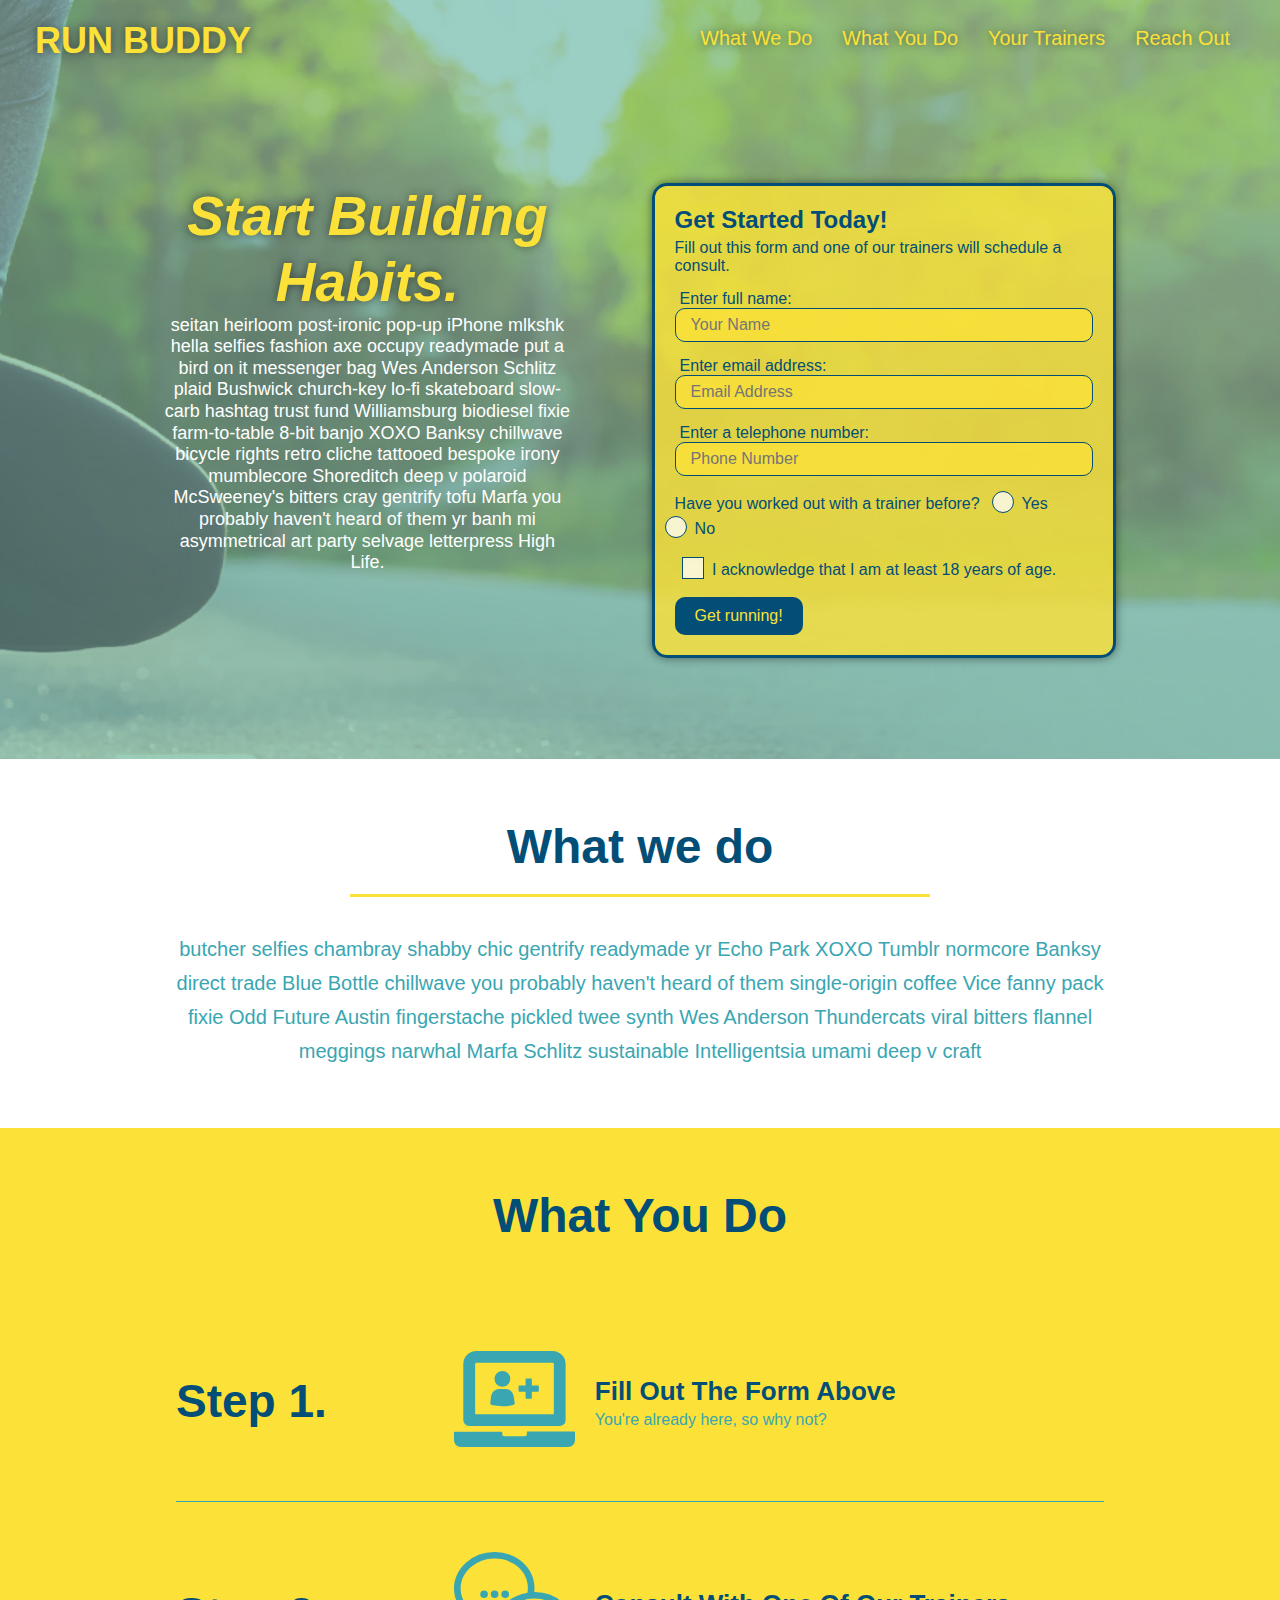
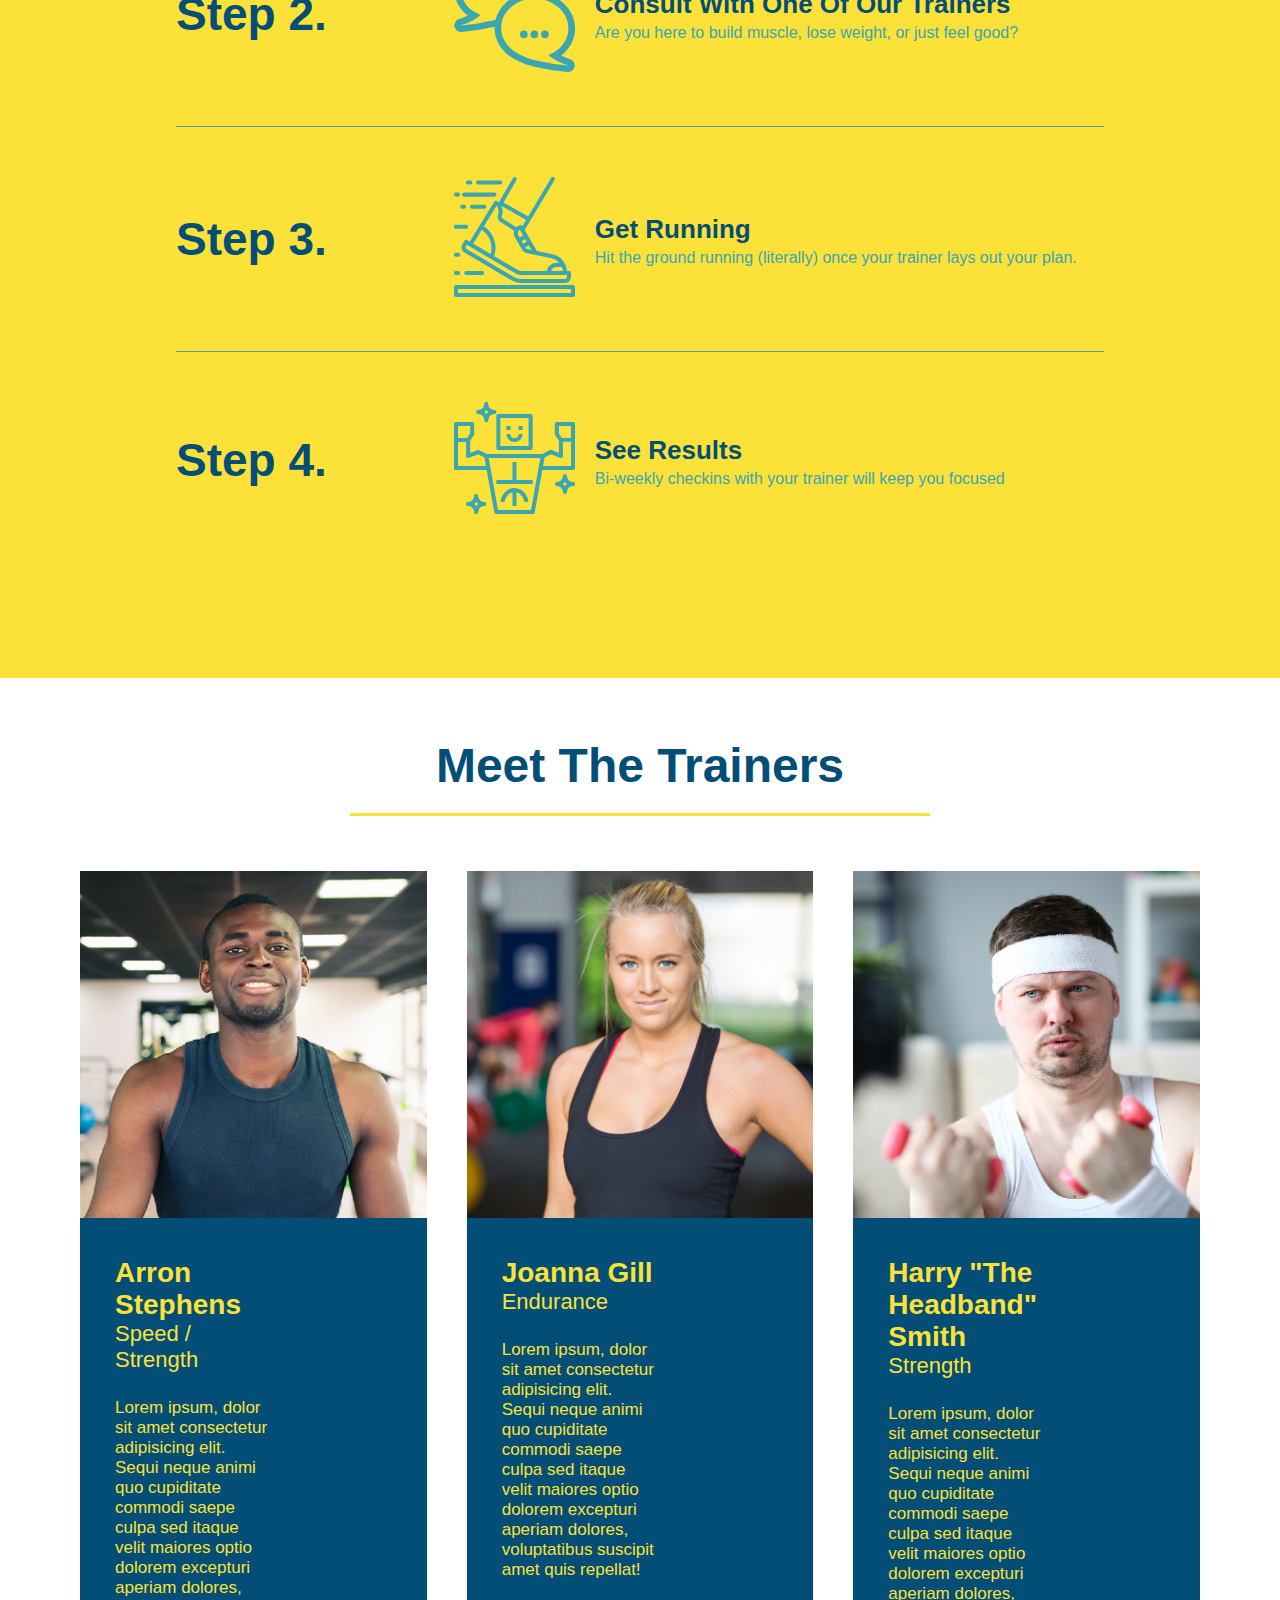
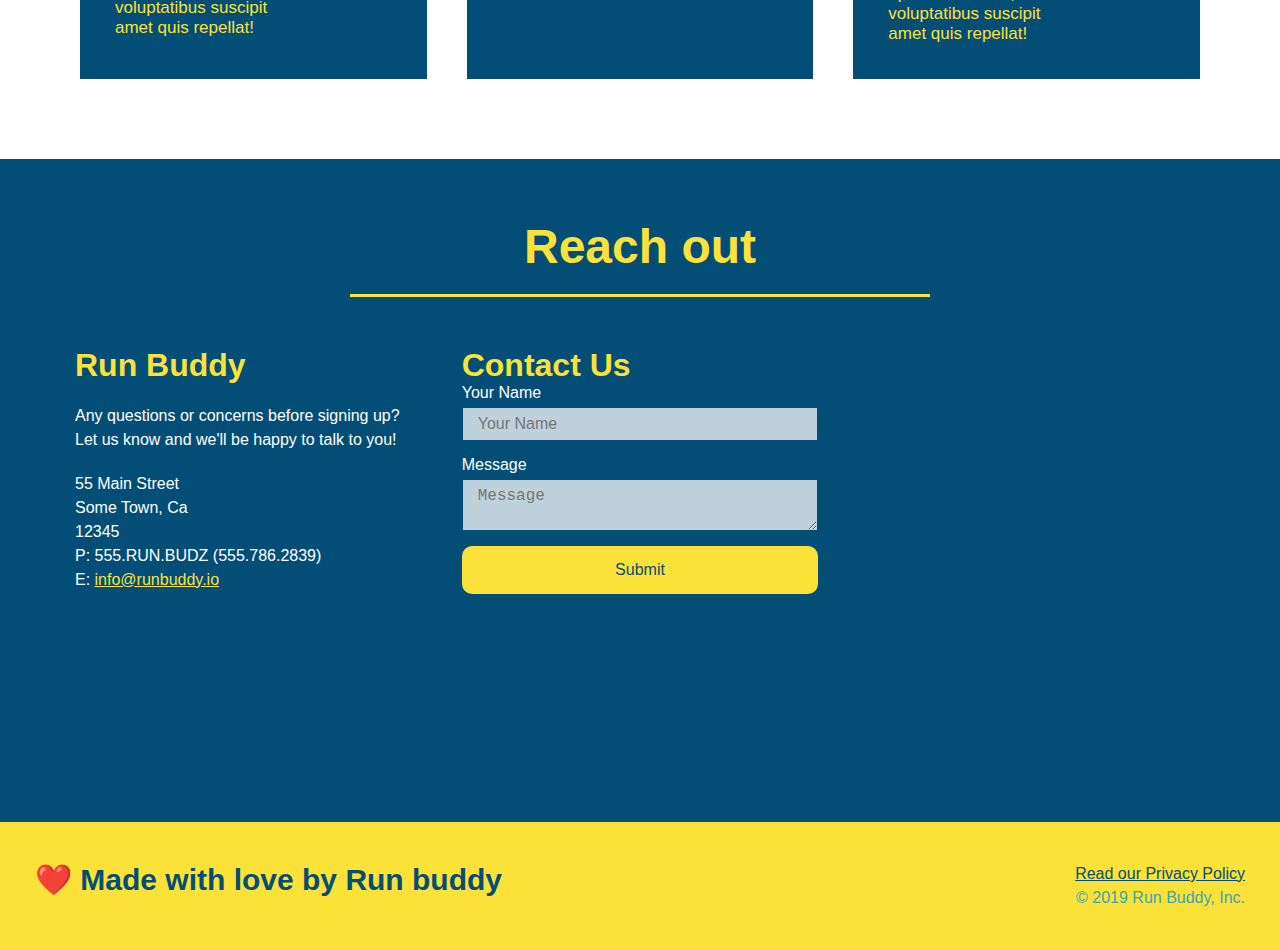
<file: index.html>
<!DOCTYPE html>
<html lang="en">
  <head>
    <meta charset="UTF-8" />
    <meta name="viewport" content="width=device-width, initial-scale=1.0" />
    <title>Run Buddy</title>
    <link rel="stylesheet" href="assets/css/style.css" />
  </head>
  <body>
    <!--navigatoin-->
    <header>
      <h1>
        <a href="/">RUN BUDDY</a>
      </h1>
      <nav>
        <!--unordered list element-->
        <ul>
          <!--list an element-->
          <li>
            <!--Anchor element-->
            <a href="#what-we-do">What We Do</a>
          </li>
          <li>
            <a href="#what-you-do">What You Do</a>
          </li>
          <li>
            <a href="#your-trainers">Your Trainers</a>
          </li>
          <li>
            <a href="#reach-out">Reach Out</a>
          </li>
        </ul>
      </nav>
    </header>

    <!--hero/jumbotron-->

    <section class="hero">
      <div class="hero-cta">
        <h2>Start Building Habits.</h2>
        <p>
          seitan heirloom post-ironic pop-up iPhone mlkshk hella selfies fashion
          axe occupy readymade put a bird on it messenger bag Wes Anderson
          Schlitz plaid Bushwick church-key lo-fi skateboard slow-carb hashtag
          trust fund Williamsburg biodiesel fixie farm-to-table 8-bit banjo XOXO
          Banksy chillwave bicycle rights retro cliche tattooed bespoke irony
          mumblecore Shoreditch deep v polaroid McSweeney's bitters cray
          gentrify tofu Marfa you probably haven't heard of them yr banh mi
          asymmetrical art party selvage letterpress High Life.
        </p>
      </div>

      <div class="hero-form">
        <h3>Get Started Today!</h3>
        <p>
          Fill out this form and one of our trainers will schedule a consult.
        </p>
        <form>
          <label for="name">Enter full name:</label>
          <input
            type="text"
            placeholder="Your Name"
            name="name"
            id="name"
            class="form-input"
          />

          <label for="email">Enter email address:</label>
          <input
            type="text"
            placeholder="Email Address"
            name="email"
            id="email"
            class="form-input"
          />

          <label for="phone">Enter a telephone number:</label>
          <input
            type="text"
            placeholder="Phone Number"
            name="phone"
            id="phone"
            class="form-input"
          />

          <p>
            Have you worked out with a trainer before?
            <span class="radio-wrapper">
              <input type="radio" name="trainer-confirm" id="trainer-yes" />
              <label for="trainer-yes">Yes</label>
            </span>
            <span class="radio-wrapper">
              <input type="radio" name="trainer-confirm" id="trainer-no" />
              <label for="trainer-no">No</label>
            </span>
          </p>
          <p>
            <span class="checkbox-wrapper">
              <input type="checkbox" name="age-confirm" id="checkbox" />
              <label for="checkbox">
                I acknowledge that I am at least 18 years of age.
              </label>
            </span>
          </p>
          <button type="submit">Get running!</button>
        </form>
      </div>
    </section>

    <!--"what we do" section-->

    <section id="what-we-do" class="intro">
      <div class="flex-row">
        <h2 class="section-title primary-border">What we do</h2>
      </div>
      <div class="flex-row">
        <p>
          butcher selfies chambray shabby chic gentrify readymade yr Echo Park
          XOXO Tumblr normcore Banksy direct trade Blue Bottle chillwave you
          probably haven't heard of them single-origin coffee Vice fanny pack
          fixie Odd Future Austin fingerstache pickled twee synth Wes Anderson
          Thundercats viral bitters flannel meggings narwhal Marfa Schlitz
          sustainable Intelligentsia umami deep v craft
        </p>
      </div>
    </section>
    <!--"what you do" section-->

    <section id="what-you-do" class="steps">
      <div class="flex-row">
        <h2 class="section-title secondary-border">What You Do</h2>
      </div>
      <div class="step">
        <h3>Step 1.</h3>
        <div class="step-info">
          <div class="step-img">
            <img src="./assets/images/step-1.svg" alt="" />
          </div>
          <div class="step-text">
            <h4>Fill Out The Form Above</h4>
            <p>You're already here, so why not?</p>
          </div>
        </div>
      </div>
      <div class="step">
        <h3>Step 2.</h3>
        <div class="step-info">
          <div class="step-img">
            <img src="./assets/images/step-2.svg" alt="" />
          </div>
          <div class="step-text">
            <h4>Consult With One Of Our Trainers</h4>
            <p>Are you here to build muscle, lose weight, or just feel good?</p>
          </div>
        </div>
      </div>
      <div class="step">
        <h3>Step 3.</h3>
        <div class="step-info">
          <div class="step-img">
            <img src="./assets/images/step-3.svg" alt="" />
          </div>
          <div class="step-text">
            <h4>Get Running</h4>
            <p>
              Hit the ground running (literally) once your trainer lays out your
              plan.
            </p>
          </div>
        </div>
      </div>
      <div class="step">
        <h3>Step 4.</h3>
        <div class="step-info">
          <div class="step-img">
            <img src="./assets/images/step-4.svg" alt="" />
          </div>
          <div class="step-text">
            <h4>See Results</h4>
            <p>Bi-weekly checkins with your trainer will keep you focused</p>
          </div>
        </div>
      </div>
    </section>
    <!--"meet the trainers section"-->

    <section id="your-trainers">
      <div class="flex-row">
        <h2 class="section-title primary-border">Meet The Trainers</h2>
      </div>

      <div class="trainers">
        <article class="trainer">
          <img
            src="./assets/images/trainer-1.jpg"
            alt="Arron Stephens in his workout clothes, ready to pump iron"
          />
          <div class="trainer-bio">
            <h3 class="trainer-name">Arron Stephens</h3>
            <h4 class="trainer-role">Speed / Strength</h4>
            <p>
              Lorem ipsum, dolor sit amet consectetur adipisicing elit. Sequi
              neque animi quo cupiditate commodi saepe culpa sed itaque velit
              maiores optio dolorem excepturi aperiam dolores, voluptatibus
              suscipit amet quis repellat!
            </p>
          </div>
        </article>

        <article class="trainer">
          <img
            src="./assets/images/trainer-2.jpg"
            alt="Joanna Gill cooling off after a work out"
          />
          <div class="trainer-bio">
            <h3 class="trainer-name">Joanna Gill</h3>
            <h4 class="trainer-role">Endurance</h4>
            <p>
              Lorem ipsum, dolor sit amet consectetur adipisicing elit. Sequi
              neque animi quo cupiditate commodi saepe culpa sed itaque velit
              maiores optio dolorem excepturi aperiam dolores, voluptatibus
              suscipit amet quis repellat!
            </p>
          </div>
        </article>

        <article class="trainer">
          <img
            src="./assets/images/trainer-3.jpg"
            alt="Harry Smith wearing a headband and lifting comically small pink weights"
          />
          <div class="trainer-bio">
            <h3 class="trainer-name">Harry "The Headband" Smith</h3>
            <h4 class="trainer-role">Strength</h4>
            <p>
              Lorem ipsum, dolor sit amet consectetur adipisicing elit. Sequi
              neque animi quo cupiditate commodi saepe culpa sed itaque velit
              maiores optio dolorem excepturi aperiam dolores, voluptatibus
              suscipit amet quis repellat!
            </p>
          </div>
        </article>
      </div>
    </section>

    <!--"reach out" section-->
    <section id="reach-out" class="contact">
      <div class="flex-row">
        <h2 class="section-title secondary-border">Reach out</h2>
      </div>
      <!--footer-->
      <div class="contact-info">
        <div>
          <h3>Run Buddy</h3>
          <p>
            Any questions or concerns before signing up?
            <br />
            Let us know and we'll be happy to talk to you!
          </p>

          <address>
            55 Main Street <br />
            Some Town, Ca <br />
            12345<br />
            P: 555.RUN.BUDZ (555.786.2839)<br />
            E: <a href="mailto:info@runbuddy.io">info@runbuddy.io</a>
          </address>
        </div>

        <div class="contact-form">
          <h3>Contact Us</h3>
          <form>
            <label for="contact-name">Your Name</label>
            <input type="text" id="contact-name" placeholder="Your Name" />

            <label for="contact-message">Message</label>
            <textarea id="contact-message" placeholder="Message"></textarea>

            <button type="submit">Submit</button>
          </form>
        </div>

        <iframe
          src="https://www.google.com/maps/embed?pb=!1m14!1m12!1m3!1d12182.30520634488!2d-74.0652613!3d40.2407219!2m3!1f0!2f0!3f0!3m2!1i1024!2i768!4f13.1!5e0!3m2!1sen!2sus!4v1561060983193!5m2!1sen!2sus"
          frameborder="0"
          style="border: 0"
          allowfullscreen
        >
        </iframe>
      </div>
    </section>

    <footer>
      <h2>❤️ Made with love by Run buddy</h2>
      <div>
        <a href="privacy-policy.html">Read our Privacy Policy</a><br />
        &copy; 2019 Run Buddy, Inc.
      </div>
    </footer>
  </body>
</html>
</file>
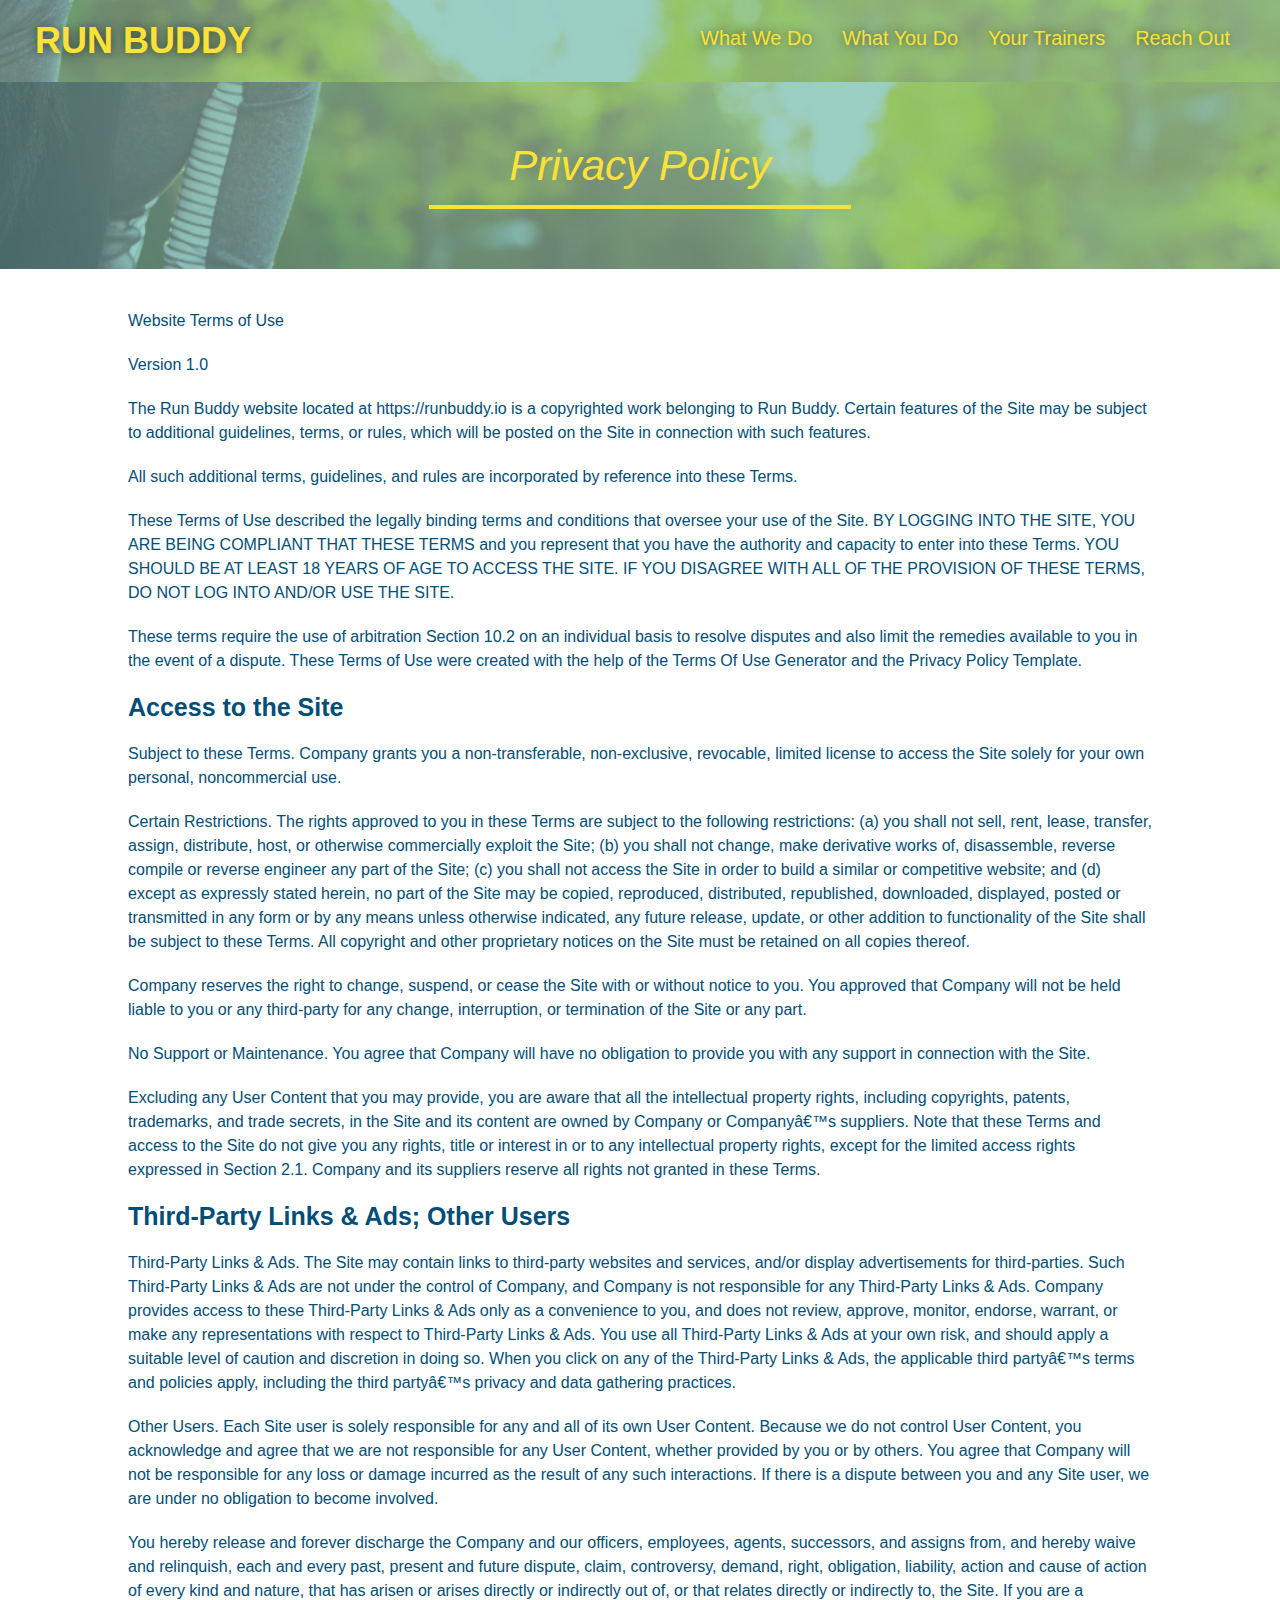
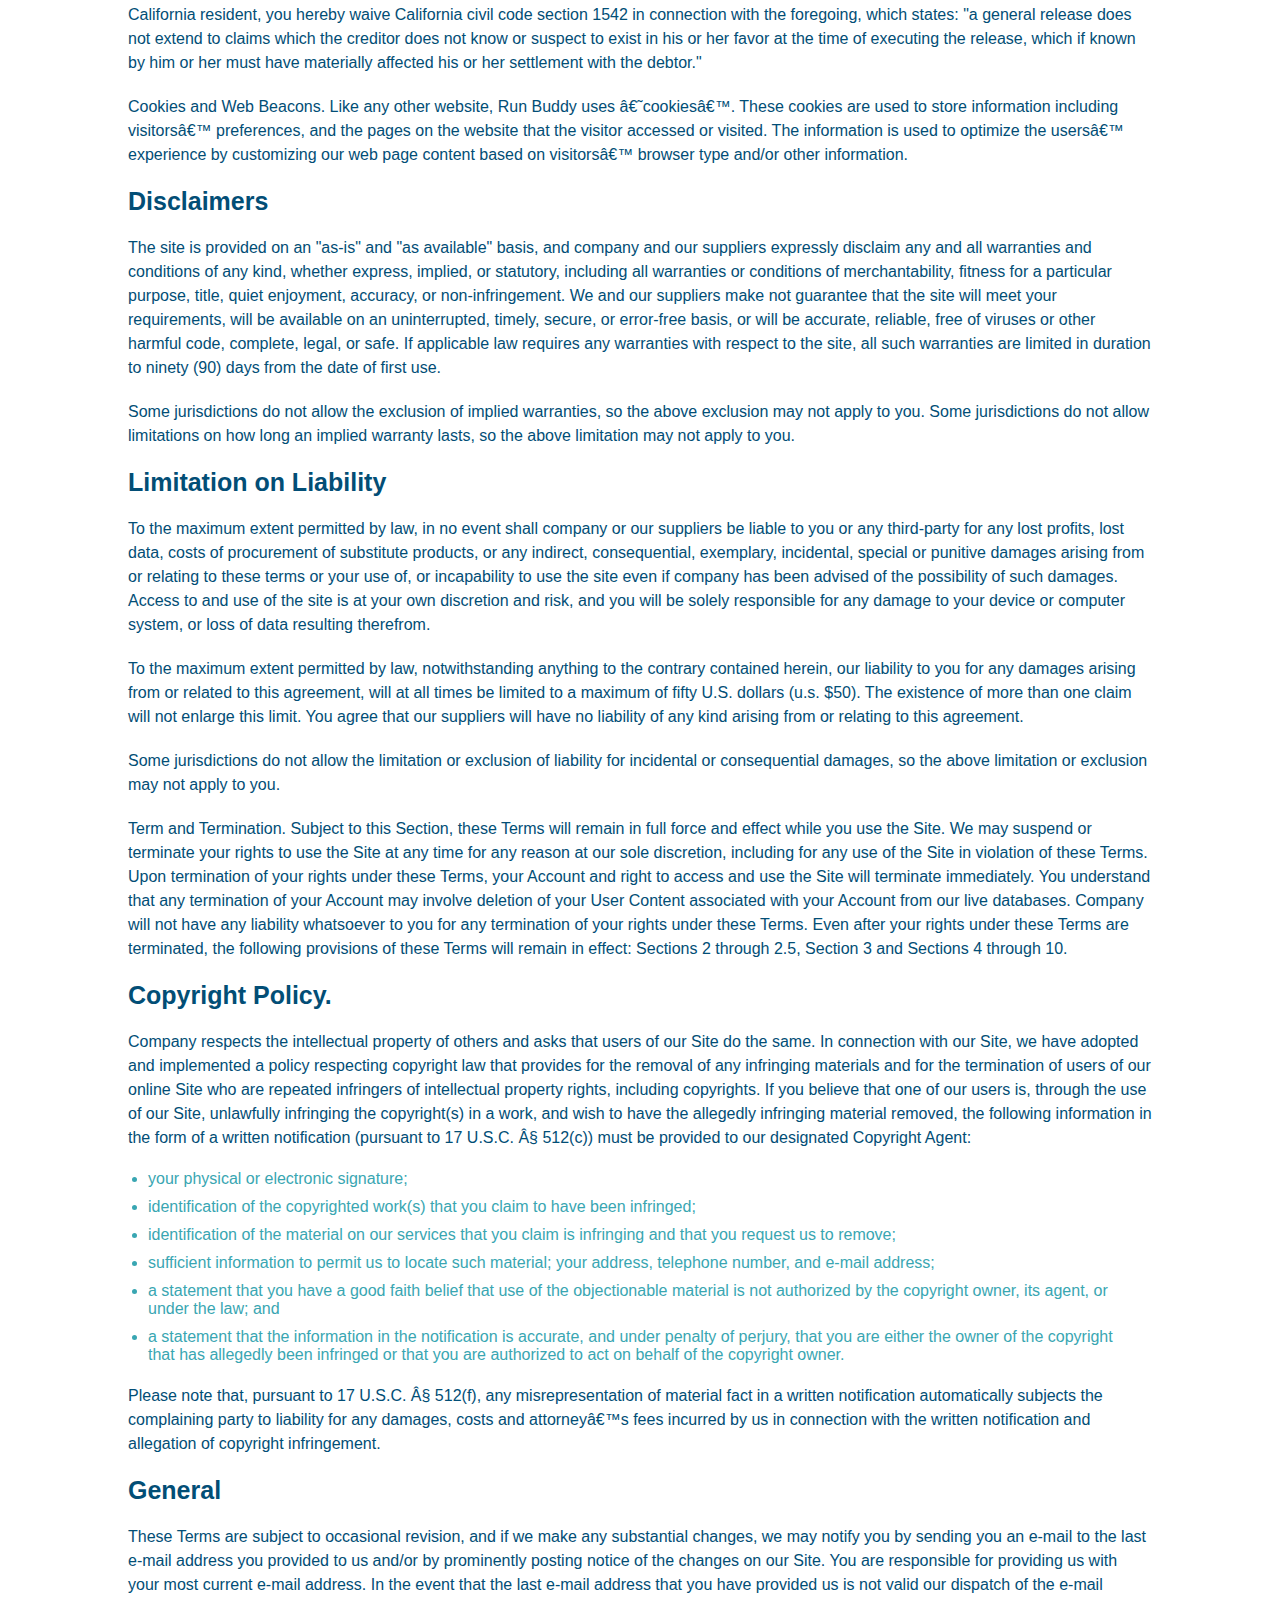
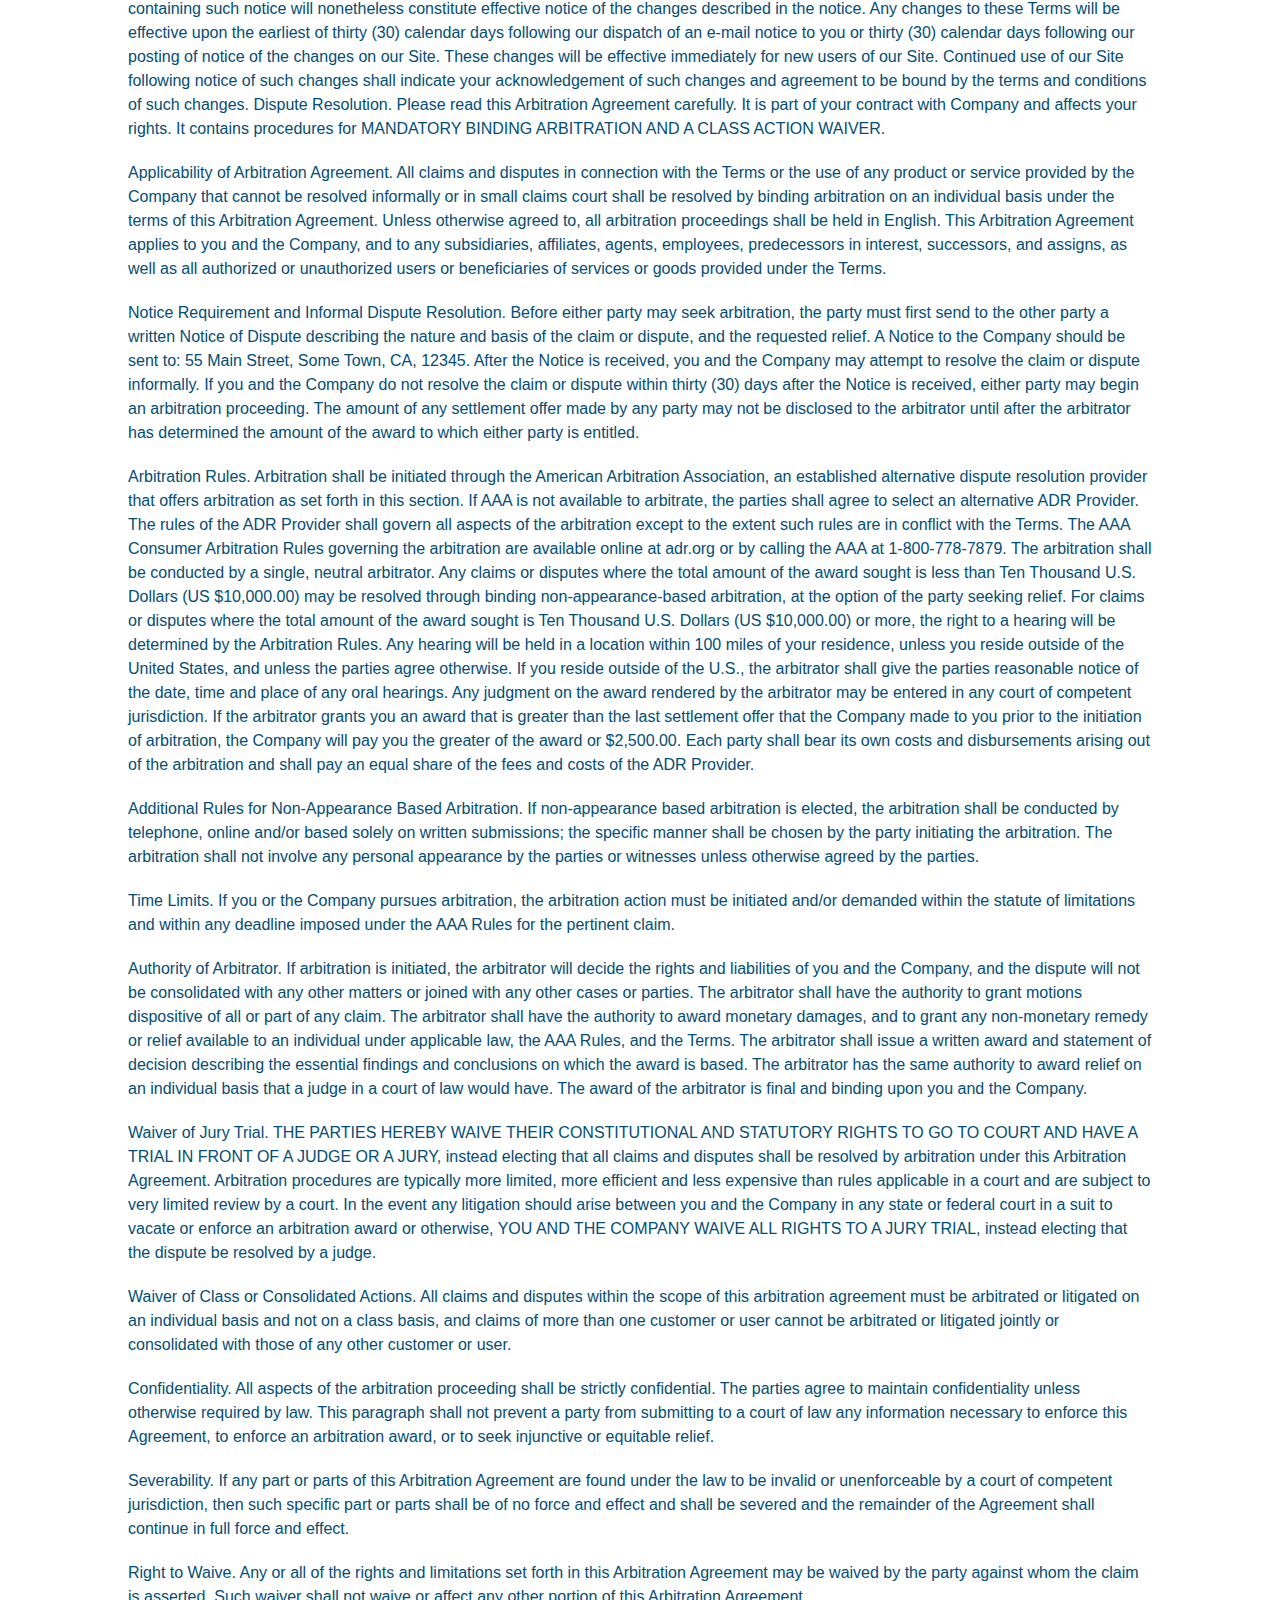
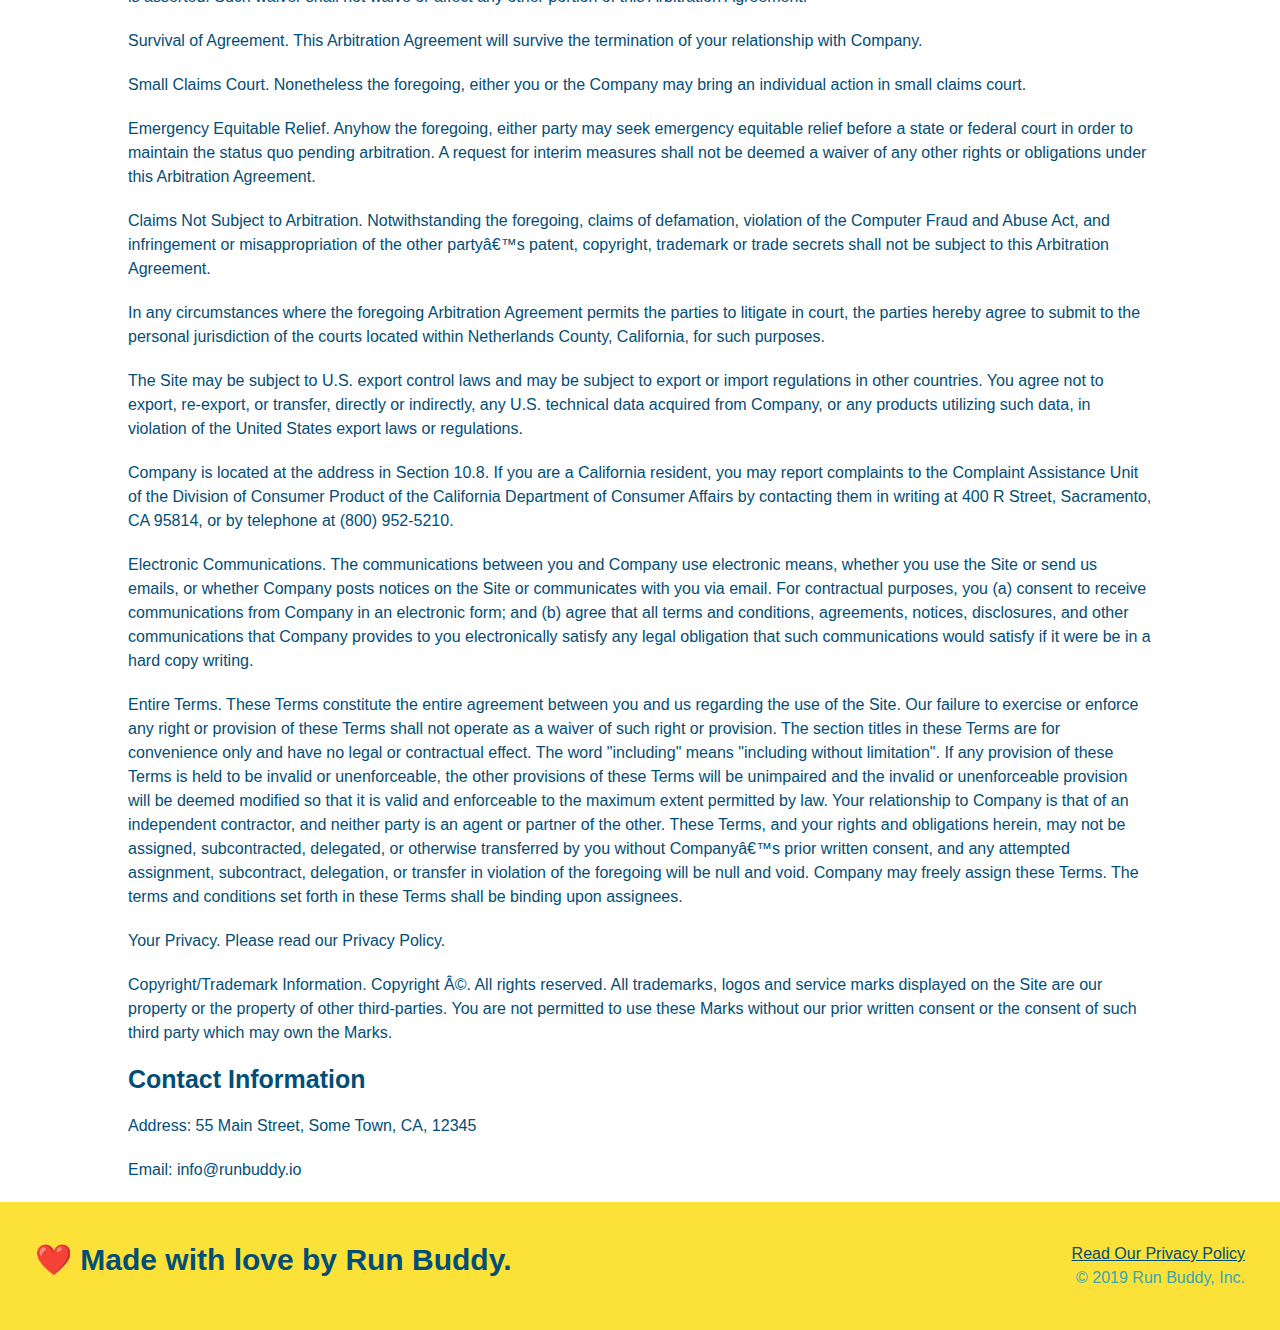
<file: privacy-policy.html>
<!DOCTYPE html>
<html lang="en">
  <head>
    <meta charset="UTF-8" />
    <meta name="viewport" content="width=device-width, initial-scale=1.0" />
    <title>Privacy Policy - Run Buddy</title>
    <link rel="stylesheet" href="./assets/css/style.css" />
    <link rel="stylesheet" href="./assets/css/secondary-styles.css" />
  </head>

  <body>
    <header>
      <h1>
        <a href="/"> RUN BUDDY </a>
      </h1>
      <nav>
        <!-- Unordered list element -->
        <ul>
          <!-- List item element-->
          <li>
            <!-- Anchor element -->
            <a href="index.html#what-we-do">What We Do</a>
          </li>
          <li>
            <a href="index.html#what-you-do">What You Do</a>
          </li>
          <li>
            <a href="index.html#your-trainers">Your Trainers</a>
          </li>
          <li>
            <a href="index.html#reach-out">Reach Out</a>
          </li>
        </ul>
      </nav>
    </header>

    <section class="hero hero-secondary">
      <h2 class="page-title">Privacy Policy</h2>
    </section>

    <article class="secondary-content">
      <p>Website Terms of Use</p>

      <p>Version 1.0</p>

      <p>
        The Run Buddy website located at https://runbuddy.io is a copyrighted
        work belonging to Run Buddy. Certain features of the Site may be subject
        to additional guidelines, terms, or rules, which will be posted on the
        Site in connection with such features.
      </p>

      <p>
        All such additional terms, guidelines, and rules are incorporated by
        reference into these Terms.
      </p>

      <p>
        These Terms of Use described the legally binding terms and conditions
        that oversee your use of the Site. BY LOGGING INTO THE SITE, YOU ARE
        BEING COMPLIANT THAT THESE TERMS and you represent that you have the
        authority and capacity to enter into these Terms. YOU SHOULD BE AT LEAST
        18 YEARS OF AGE TO ACCESS THE SITE. IF YOU DISAGREE WITH ALL OF THE
        PROVISION OF THESE TERMS, DO NOT LOG INTO AND/OR USE THE SITE.
      </p>

      <p>
        These terms require the use of arbitration Section 10.2 on an individual
        basis to resolve disputes and also limit the remedies available to you
        in the event of a dispute. These Terms of Use were created with the help
        of the Terms Of Use Generator and the Privacy Policy Template.
      </p>

      <h3>Access to the Site</h3>

      <p>
        Subject to these Terms. Company grants you a non-transferable,
        non-exclusive, revocable, limited license to access the Site solely for
        your own personal, noncommercial use.
      </p>

      <p>
        Certain Restrictions. The rights approved to you in these Terms are
        subject to the following restrictions: (a) you shall not sell, rent,
        lease, transfer, assign, distribute, host, or otherwise commercially
        exploit the Site; (b) you shall not change, make derivative works of,
        disassemble, reverse compile or reverse engineer any part of the Site;
        (c) you shall not access the Site in order to build a similar or
        competitive website; and (d) except as expressly stated herein, no part
        of the Site may be copied, reproduced, distributed, republished,
        downloaded, displayed, posted or transmitted in any form or by any means
        unless otherwise indicated, any future release, update, or other
        addition to functionality of the Site shall be subject to these Terms.
        All copyright and other proprietary notices on the Site must be retained
        on all copies thereof.
      </p>

      <p>
        Company reserves the right to change, suspend, or cease the Site with or
        without notice to you. You approved that Company will not be held liable
        to you or any third-party for any change, interruption, or termination
        of the Site or any part.
      </p>

      <p>
        No Support or Maintenance. You agree that Company will have no
        obligation to provide you with any support in connection with the Site.
      </p>

      <p>
        Excluding any User Content that you may provide, you are aware that all
        the intellectual property rights, including copyrights, patents,
        trademarks, and trade secrets, in the Site and its content are owned by
        Company or Companyâ€™s suppliers. Note that these Terms and access to
        the Site do not give you any rights, title or interest in or to any
        intellectual property rights, except for the limited access rights
        expressed in Section 2.1. Company and its suppliers reserve all rights
        not granted in these Terms.
      </p>

      <h3>Third-Party Links & Ads; Other Users</h3>

      <p>
        Third-Party Links & Ads. The Site may contain links to third-party
        websites and services, and/or display advertisements for third-parties.
        Such Third-Party Links & Ads are not under the control of Company, and
        Company is not responsible for any Third-Party Links & Ads. Company
        provides access to these Third-Party Links & Ads only as a convenience
        to you, and does not review, approve, monitor, endorse, warrant, or make
        any representations with respect to Third-Party Links & Ads. You use all
        Third-Party Links & Ads at your own risk, and should apply a suitable
        level of caution and discretion in doing so. When you click on any of
        the Third-Party Links & Ads, the applicable third partyâ€™s terms and
        policies apply, including the third partyâ€™s privacy and data gathering
        practices.
      </p>

      <p>
        Other Users. Each Site user is solely responsible for any and all of its
        own User Content. Because we do not control User Content, you
        acknowledge and agree that we are not responsible for any User Content,
        whether provided by you or by others. You agree that Company will not be
        responsible for any loss or damage incurred as the result of any such
        interactions. If there is a dispute between you and any Site user, we
        are under no obligation to become involved.
      </p>

      <p>
        You hereby release and forever discharge the Company and our officers,
        employees, agents, successors, and assigns from, and hereby waive and
        relinquish, each and every past, present and future dispute, claim,
        controversy, demand, right, obligation, liability, action and cause of
        action of every kind and nature, that has arisen or arises directly or
        indirectly out of, or that relates directly or indirectly to, the Site.
        If you are a California resident, you hereby waive California civil code
        section 1542 in connection with the foregoing, which states: "a general
        release does not extend to claims which the creditor does not know or
        suspect to exist in his or her favor at the time of executing the
        release, which if known by him or her must have materially affected his
        or her settlement with the debtor."
      </p>

      <p>
        Cookies and Web Beacons. Like any other website, Run Buddy uses
        â€˜cookiesâ€™. These cookies are used to store information including
        visitorsâ€™ preferences, and the pages on the website that the visitor
        accessed or visited. The information is used to optimize the usersâ€™
        experience by customizing our web page content based on visitorsâ€™
        browser type and/or other information.
      </p>

      <h3>Disclaimers</h3>

      <p>
        The site is provided on an "as-is" and "as available" basis, and company
        and our suppliers expressly disclaim any and all warranties and
        conditions of any kind, whether express, implied, or statutory,
        including all warranties or conditions of merchantability, fitness for a
        particular purpose, title, quiet enjoyment, accuracy, or
        non-infringement. We and our suppliers make not guarantee that the site
        will meet your requirements, will be available on an uninterrupted,
        timely, secure, or error-free basis, or will be accurate, reliable, free
        of viruses or other harmful code, complete, legal, or safe. If
        applicable law requires any warranties with respect to the site, all
        such warranties are limited in duration to ninety (90) days from the
        date of first use.
      </p>

      <p>
        Some jurisdictions do not allow the exclusion of implied warranties, so
        the above exclusion may not apply to you. Some jurisdictions do not
        allow limitations on how long an implied warranty lasts, so the above
        limitation may not apply to you.
      </p>

      <h3>Limitation on Liability</h3>

      <p>
        To the maximum extent permitted by law, in no event shall company or our
        suppliers be liable to you or any third-party for any lost profits, lost
        data, costs of procurement of substitute products, or any indirect,
        consequential, exemplary, incidental, special or punitive damages
        arising from or relating to these terms or your use of, or incapability
        to use the site even if company has been advised of the possibility of
        such damages. Access to and use of the site is at your own discretion
        and risk, and you will be solely responsible for any damage to your
        device or computer system, or loss of data resulting therefrom.
      </p>

      <p>
        To the maximum extent permitted by law, notwithstanding anything to the
        contrary contained herein, our liability to you for any damages arising
        from or related to this agreement, will at all times be limited to a
        maximum of fifty U.S. dollars (u.s. $50). The existence of more than one
        claim will not enlarge this limit. You agree that our suppliers will
        have no liability of any kind arising from or relating to this
        agreement.
      </p>

      <p>
        Some jurisdictions do not allow the limitation or exclusion of liability
        for incidental or consequential damages, so the above limitation or
        exclusion may not apply to you.
      </p>

      <p>
        Term and Termination. Subject to this Section, these Terms will remain
        in full force and effect while you use the Site. We may suspend or
        terminate your rights to use the Site at any time for any reason at our
        sole discretion, including for any use of the Site in violation of these
        Terms. Upon termination of your rights under these Terms, your Account
        and right to access and use the Site will terminate immediately. You
        understand that any termination of your Account may involve deletion of
        your User Content associated with your Account from our live databases.
        Company will not have any liability whatsoever to you for any
        termination of your rights under these Terms. Even after your rights
        under these Terms are terminated, the following provisions of these
        Terms will remain in effect: Sections 2 through 2.5, Section 3 and
        Sections 4 through 10.
      </p>

      <h3>Copyright Policy.</h3>

      <p>
        Company respects the intellectual property of others and asks that users
        of our Site do the same. In connection with our Site, we have adopted
        and implemented a policy respecting copyright law that provides for the
        removal of any infringing materials and for the termination of users of
        our online Site who are repeated infringers of intellectual property
        rights, including copyrights. If you believe that one of our users is,
        through the use of our Site, unlawfully infringing the copyright(s) in a
        work, and wish to have the allegedly infringing material removed, the
        following information in the form of a written notification (pursuant to
        17 U.S.C. Â§ 512(c)) must be provided to our designated Copyright Agent:
      </p>

      <ul>
        <li>your physical or electronic signature;</li>
        <li>
          identification of the copyrighted work(s) that you claim to have been
          infringed;
        </li>
        <li>
          identification of the material on our services that you claim is
          infringing and that you request us to remove;
        </li>
        <li>
          sufficient information to permit us to locate such material; your
          address, telephone number, and e-mail address;
        </li>
        <li>
          a statement that you have a good faith belief that use of the
          objectionable material is not authorized by the copyright owner, its
          agent, or under the law; and
        </li>
        <li>
          a statement that the information in the notification is accurate, and
          under penalty of perjury, that you are either the owner of the
          copyright that has allegedly been infringed or that you are authorized
          to act on behalf of the copyright owner.
        </li>
      </ul>

      <p>
        Please note that, pursuant to 17 U.S.C. Â§ 512(f), any misrepresentation
        of material fact in a written notification automatically subjects the
        complaining party to liability for any damages, costs and attorneyâ€™s
        fees incurred by us in connection with the written notification and
        allegation of copyright infringement.
      </p>

      <h3>General</h3>

      <p>
        These Terms are subject to occasional revision, and if we make any
        substantial changes, we may notify you by sending you an e-mail to the
        last e-mail address you provided to us and/or by prominently posting
        notice of the changes on our Site. You are responsible for providing us
        with your most current e-mail address. In the event that the last e-mail
        address that you have provided us is not valid our dispatch of the
        e-mail containing such notice will nonetheless constitute effective
        notice of the changes described in the notice. Any changes to these
        Terms will be effective upon the earliest of thirty (30) calendar days
        following our dispatch of an e-mail notice to you or thirty (30)
        calendar days following our posting of notice of the changes on our
        Site. These changes will be effective immediately for new users of our
        Site. Continued use of our Site following notice of such changes shall
        indicate your acknowledgement of such changes and agreement to be bound
        by the terms and conditions of such changes. Dispute Resolution. Please
        read this Arbitration Agreement carefully. It is part of your contract
        with Company and affects your rights. It contains procedures for
        MANDATORY BINDING ARBITRATION AND A CLASS ACTION WAIVER.
      </p>

      <p>
        Applicability of Arbitration Agreement. All claims and disputes in
        connection with the Terms or the use of any product or service provided
        by the Company that cannot be resolved informally or in small claims
        court shall be resolved by binding arbitration on an individual basis
        under the terms of this Arbitration Agreement. Unless otherwise agreed
        to, all arbitration proceedings shall be held in English. This
        Arbitration Agreement applies to you and the Company, and to any
        subsidiaries, affiliates, agents, employees, predecessors in interest,
        successors, and assigns, as well as all authorized or unauthorized users
        or beneficiaries of services or goods provided under the Terms.
      </p>

      <p>
        Notice Requirement and Informal Dispute Resolution. Before either party
        may seek arbitration, the party must first send to the other party a
        written Notice of Dispute describing the nature and basis of the claim
        or dispute, and the requested relief. A Notice to the Company should be
        sent to: 55 Main Street, Some Town, CA, 12345. After the Notice is
        received, you and the Company may attempt to resolve the claim or
        dispute informally. If you and the Company do not resolve the claim or
        dispute within thirty (30) days after the Notice is received, either
        party may begin an arbitration proceeding. The amount of any settlement
        offer made by any party may not be disclosed to the arbitrator until
        after the arbitrator has determined the amount of the award to which
        either party is entitled.
      </p>

      <p>
        Arbitration Rules. Arbitration shall be initiated through the American
        Arbitration Association, an established alternative dispute resolution
        provider that offers arbitration as set forth in this section. If AAA is
        not available to arbitrate, the parties shall agree to select an
        alternative ADR Provider. The rules of the ADR Provider shall govern all
        aspects of the arbitration except to the extent such rules are in
        conflict with the Terms. The AAA Consumer Arbitration Rules governing
        the arbitration are available online at adr.org or by calling the AAA at
        1-800-778-7879. The arbitration shall be conducted by a single, neutral
        arbitrator. Any claims or disputes where the total amount of the award
        sought is less than Ten Thousand U.S. Dollars (US $10,000.00) may be
        resolved through binding non-appearance-based arbitration, at the option
        of the party seeking relief. For claims or disputes where the total
        amount of the award sought is Ten Thousand U.S. Dollars (US $10,000.00)
        or more, the right to a hearing will be determined by the Arbitration
        Rules. Any hearing will be held in a location within 100 miles of your
        residence, unless you reside outside of the United States, and unless
        the parties agree otherwise. If you reside outside of the U.S., the
        arbitrator shall give the parties reasonable notice of the date, time
        and place of any oral hearings. Any judgment on the award rendered by
        the arbitrator may be entered in any court of competent jurisdiction. If
        the arbitrator grants you an award that is greater than the last
        settlement offer that the Company made to you prior to the initiation of
        arbitration, the Company will pay you the greater of the award or
        $2,500.00. Each party shall bear its own costs and disbursements arising
        out of the arbitration and shall pay an equal share of the fees and
        costs of the ADR Provider.
      </p>

      <p>
        Additional Rules for Non-Appearance Based Arbitration. If non-appearance
        based arbitration is elected, the arbitration shall be conducted by
        telephone, online and/or based solely on written submissions; the
        specific manner shall be chosen by the party initiating the arbitration.
        The arbitration shall not involve any personal appearance by the parties
        or witnesses unless otherwise agreed by the parties.
      </p>

      <p>
        Time Limits. If you or the Company pursues arbitration, the arbitration
        action must be initiated and/or demanded within the statute of
        limitations and within any deadline imposed under the AAA Rules for the
        pertinent claim.
      </p>

      <p>
        Authority of Arbitrator. If arbitration is initiated, the arbitrator
        will decide the rights and liabilities of you and the Company, and the
        dispute will not be consolidated with any other matters or joined with
        any other cases or parties. The arbitrator shall have the authority to
        grant motions dispositive of all or part of any claim. The arbitrator
        shall have the authority to award monetary damages, and to grant any
        non-monetary remedy or relief available to an individual under
        applicable law, the AAA Rules, and the Terms. The arbitrator shall issue
        a written award and statement of decision describing the essential
        findings and conclusions on which the award is based. The arbitrator has
        the same authority to award relief on an individual basis that a judge
        in a court of law would have. The award of the arbitrator is final and
        binding upon you and the Company.
      </p>

      <p>
        Waiver of Jury Trial. THE PARTIES HEREBY WAIVE THEIR CONSTITUTIONAL AND
        STATUTORY RIGHTS TO GO TO COURT AND HAVE A TRIAL IN FRONT OF A JUDGE OR
        A JURY, instead electing that all claims and disputes shall be resolved
        by arbitration under this Arbitration Agreement. Arbitration procedures
        are typically more limited, more efficient and less expensive than rules
        applicable in a court and are subject to very limited review by a court.
        In the event any litigation should arise between you and the Company in
        any state or federal court in a suit to vacate or enforce an arbitration
        award or otherwise, YOU AND THE COMPANY WAIVE ALL RIGHTS TO A JURY
        TRIAL, instead electing that the dispute be resolved by a judge.
      </p>

      <p>
        Waiver of Class or Consolidated Actions. All claims and disputes within
        the scope of this arbitration agreement must be arbitrated or litigated
        on an individual basis and not on a class basis, and claims of more than
        one customer or user cannot be arbitrated or litigated jointly or
        consolidated with those of any other customer or user.
      </p>

      <p>
        Confidentiality. All aspects of the arbitration proceeding shall be
        strictly confidential. The parties agree to maintain confidentiality
        unless otherwise required by law. This paragraph shall not prevent a
        party from submitting to a court of law any information necessary to
        enforce this Agreement, to enforce an arbitration award, or to seek
        injunctive or equitable relief.
      </p>

      <p>
        Severability. If any part or parts of this Arbitration Agreement are
        found under the law to be invalid or unenforceable by a court of
        competent jurisdiction, then such specific part or parts shall be of no
        force and effect and shall be severed and the remainder of the Agreement
        shall continue in full force and effect.
      </p>

      <p>
        Right to Waive. Any or all of the rights and limitations set forth in
        this Arbitration Agreement may be waived by the party against whom the
        claim is asserted. Such waiver shall not waive or affect any other
        portion of this Arbitration Agreement.
      </p>

      <p>
        Survival of Agreement. This Arbitration Agreement will survive the
        termination of your relationship with Company.
      </p>

      <p>
        Small Claims Court. Nonetheless the foregoing, either you or the Company
        may bring an individual action in small claims court.
      </p>

      <p>
        Emergency Equitable Relief. Anyhow the foregoing, either party may seek
        emergency equitable relief before a state or federal court in order to
        maintain the status quo pending arbitration. A request for interim
        measures shall not be deemed a waiver of any other rights or obligations
        under this Arbitration Agreement.
      </p>

      <p>
        Claims Not Subject to Arbitration. Notwithstanding the foregoing, claims
        of defamation, violation of the Computer Fraud and Abuse Act, and
        infringement or misappropriation of the other partyâ€™s patent,
        copyright, trademark or trade secrets shall not be subject to this
        Arbitration Agreement.
      </p>

      <p>
        In any circumstances where the foregoing Arbitration Agreement permits
        the parties to litigate in court, the parties hereby agree to submit to
        the personal jurisdiction of the courts located within Netherlands
        County, California, for such purposes.
      </p>

      <p>
        The Site may be subject to U.S. export control laws and may be subject
        to export or import regulations in other countries. You agree not to
        export, re-export, or transfer, directly or indirectly, any U.S.
        technical data acquired from Company, or any products utilizing such
        data, in violation of the United States export laws or regulations.
      </p>

      <p>
        Company is located at the address in Section 10.8. If you are a
        California resident, you may report complaints to the Complaint
        Assistance Unit of the Division of Consumer Product of the California
        Department of Consumer Affairs by contacting them in writing at 400 R
        Street, Sacramento, CA 95814, or by telephone at (800) 952-5210.
      </p>

      <p>
        Electronic Communications. The communications between you and Company
        use electronic means, whether you use the Site or send us emails, or
        whether Company posts notices on the Site or communicates with you via
        email. For contractual purposes, you (a) consent to receive
        communications from Company in an electronic form; and (b) agree that
        all terms and conditions, agreements, notices, disclosures, and other
        communications that Company provides to you electronically satisfy any
        legal obligation that such communications would satisfy if it were be in
        a hard copy writing.
      </p>

      <p>
        Entire Terms. These Terms constitute the entire agreement between you
        and us regarding the use of the Site. Our failure to exercise or enforce
        any right or provision of these Terms shall not operate as a waiver of
        such right or provision. The section titles in these Terms are for
        convenience only and have no legal or contractual effect. The word
        "including" means "including without limitation". If any provision of
        these Terms is held to be invalid or unenforceable, the other provisions
        of these Terms will be unimpaired and the invalid or unenforceable
        provision will be deemed modified so that it is valid and enforceable to
        the maximum extent permitted by law. Your relationship to Company is
        that of an independent contractor, and neither party is an agent or
        partner of the other. These Terms, and your rights and obligations
        herein, may not be assigned, subcontracted, delegated, or otherwise
        transferred by you without Companyâ€™s prior written consent, and any
        attempted assignment, subcontract, delegation, or transfer in violation
        of the foregoing will be null and void. Company may freely assign these
        Terms. The terms and conditions set forth in these Terms shall be
        binding upon assignees.
      </p>

      <p>Your Privacy. Please read our Privacy Policy.</p>

      <p>
        Copyright/Trademark Information. Copyright Â©. All rights reserved. All
        trademarks, logos and service marks displayed on the Site are our
        property or the property of other third-parties. You are not permitted
        to use these Marks without our prior written consent or the consent of
        such third party which may own the Marks.
      </p>

      <h3>Contact Information</h3>

      <p>Address: 55 Main Street, Some Town, CA, 12345</p>

      <p>Email: info@runbuddy.io</p>
    </article>

    <!-- footer -->
    <footer>
      <h2>❤️ Made with love by Run Buddy.</h2>
      <div>
        <a href="#">Read Our Privacy Policy</a><br />
        &copy; 2019 Run Buddy, Inc.
      </div>
    </footer>
  </body>
</html>
</file>
<file: assets/css/style.css>
:root {
  --primary-color: #fce138;
  --secondary-color: #024e76;
  --teritiary-color: #39a6b2;
}

* {
  box-sizing: border-box;
  margin: 0;
  padding: 0;
}

body {
  color: var(--teritiary-color);
  font-family: Helvetica, Arial, sans-serif;
}

header {
  padding: 20px 35px;
  background-color: var(--teritiary-color);
  display: flex;
  justify-content: space-between;
  flex-wrap: wrap;
  text-shadow: 0 0 10px rgba(0, 0, 0, 0.5);
  position: -webkit-sticky;
  position: sticky;
  top: 0;
  background-image: url(../images/hero-bg.jpg);
  background-size: cover;
  background-position: center;
  background-attachment: fixed;
  background-position: 80%;
  z-index: 9999;
}

header h1 {
  font-weight: bold;
  margin: 0;
  font-size: 36px;
  color: var(--primary-color);
}

header a {
  text-decoration: none;
  color: var(--primary-color);
}

header nav {
  margin: 7px 0;
}

header nav ul {
  display: flex;
  flex-wrap: wrap;
  justify-content: space-between;
  align-items: center;
  list-style: none;
}

header nav ul li a {
  padding: 10px 15px;
  font-weight: lighter;
  font-size: 1.55vw;
  text-shadow: 0 0 10px rgba(0, 0, 0, 0.5);
}

header nav ul li a:hover {
  background: var(--primary-color);
  color: var(--secondary-color);
  border-radius: 15px;
  text-shadow: none;
}

footer {
  background: var(--primary-color);
  padding: 40px 35px;
  display: flex;
  justify-content: space-between;
  flex-wrap: wrap;
  width: 100%;
}

footer h2 {
  color: var(--secondary-color);
  font-size: 30px;
  margin: 0;
}

footer div {
  line-height: 1.5;
  text-align: right;
}

footer a {
  color: var(--secondary-color);
}

section {
  padding: 60px;
}

.flex-row {
  display: flex;
}

.hero {
  display: flex;
  justify-content: center;
  flex-wrap: wrap;
  background-image: url("../images/hero-bg.jpg");
  align-items: flex-start;
  background-size: cover;
  background-attachment: fixed;
  background-position: 80%;
}

.hero-cta {
  width: 35%;
  text-align: center;
  margin: 3.5%;
  color: #fff;
  font-size: 18px;
  line-height: 1.2;
}

.hero-cta h2 {
  font-style: italic;
  font-size: 55px;
  color: var(--primary-color);
  text-shadow: 0 0 10px rgba(0, 0, 0, 0.5);
}

.hero-form {
  background-color: rgba(252, 225, 56, 0.8);
  padding: 20px;
  width: 500px;
  color: var(--secondary-color);
  border-style: solid;
  border-width: 3px;
  border-color: var(--secondary-color);
  width: 40%;
  margin: 3.5%;
  box-shadow: 0 0 10px rgba(0, 0, 0, 0.5);
  border-radius: 15px;
}

.hero-form p {
  margin: 5px 0 15px 0;
}

.hero-form h3 {
  font-size: 24px;
  margin: 0;
}

.form-input {
  border: 1px solid var(--secondary-color);
  display: block;
  padding: 7px 15px;
  font-size: 16px;
  color: var(--secondary-color);
  width: 100%;
  margin-bottom: 15px;
  border-radius: 10px;
  background-color: rgba(252, 225, 56, 0.75);
}

.form-input:focus {
  background-color: rgba(255, 255, 255, 1);
  outline: none;
}

.hero-form label {
  margin: 0 5px;
}

.hero-form button {
  color: var(--primary-color);
  background-color: var(--secondary-color);
  border: none;
  padding: 10px 20px;
  font-size: 16px;
  border-radius: 10px;
}

.hero-form button:hover {
  background-color: var(--primary-color);
}

.intro p {
  text-align: center;
  line-height: 1.7;
  color: var(--teritiary-color);
  width: 80%;
  font-size: 20px;
  margin: 0 auto;
}

.checkbox-wrapper input,
.radio-wrapper input {
  opacity: 0;
}

.checkbox-wrapper label,
.radio-wrapper label {
  position: relative;
  left: 10px;
  margin: 10px;
  line-height: 1.6;
}

.checkbox-wrapper label::before,
.radio-wrapper label::before {
  content: "";
  height: 20px;
  width: 20px;
  background: rgba(255, 255, 255, 0.75);
  border: 1px solid var(--secondary-color);
  position: absolute;
  top: -4px;
  left: -30px;
}

.radio-wrapper label::before {
  border-radius: 50%;
}

.radio-wrapper label::after {
  content: "";
  height: 20px;
  width: 20px;
  border-radius: 50%;
  background: var(--secondary-color);
  position: absolute;
  left: -29px;
  top: -3px;
  background-image: radial-gradient(
    circle,
    var(--tertiary-color),
    var(--secondary-color)
  );
}

.checkbox-wrapper label::after {
  content: "";
  height: 6px;
  width: 14px;
  border-left: 2px solid var(--secondary-color);
  border-bottom: 2px solid var(--secondary-color);
  position: absolute;
  left: -26px;
  top: 1px;
  transform: rotate(-58deg);
}

.checkbox-wrapper input + label::after,
.radio-wrapper input + label::after {
  content: none;
}

.checkbox-wrapper input:checked + label::after,
.radio-wrapper input:checked + label::after {
  content: "";
}

.steps {
  background: var(--primary-color);
}

.step {
  margin: 50px auto;
  padding-bottom: 50px;
  width: 80%;
  display: flex;
  flex-wrap: wrap;
  align-items: center;
  justify-content: space-between;
  border-bottom: 1px solid var(--teritiary-color);
}

.step:last-child {
  border-bottom: none;
}

.section-title {
  font-size: 48px;
  border-bottom: 3px solid;
  color: var(--secondary-color);
  padding-bottom: 20px;
  text-align: center;
  margin: 0 auto 35px auto;
  width: 50%;
}

.primary-border {
  border-color: var(--primary-color);
}

.secondary-border {
  border-color: var(--primary-color);
}

.step-img {
  flex: 1 12%;
  margin-right: 20px;
}

.step-img {
  max-width: 100%;
}

.step h3 {
  color: var(--secondary-color);
  font-size: 46px;
  flex: 1 30%;
}

.step-text {
  flex: 12;
}

.steps-text p {
  color: var(--primary-color);
  font-size: 23px;
}

.step-text h4 {
  font-size: 26px;
  line-height: 1.5;
  color: var(--secondary-color);
}

.step-info {
  flex: 2 70%;
  display: flex;
  flex-wrap: wrap;
  align-items: center;
}

.trainers {
  width: 100%;
  margin: 0 auto;
  display: flex;
  flex-wrap: wrap;
  justify-content: space-around;
}

.trainer {
  flex: 1;
  margin: 20px;
  background: var(--secondary-color);
  color: var(--primary-color);
}

.trainer img {
  width: 100%;
}

.trainer-bio {
  padding: 35px;
  float: left;
  width: 65%;
  background: var(--secondary-color);
  overflow: auto;
}

.text-left {
  text-align: left;
}

.text-right {
  text-align: right;
}

.trainer-bio h3 {
  font-size: 28px;
}

.trainer-bio h4 {
  font-weight: normal;
  font-size: 22px;
  margin-bottom: 25px;
}

.trainer-bio p {
  font-size: 17px;
}

.contact {
  background: var(--secondary-color);
}

.contact-info {
  display: flex;
  justify-content: space-between;
  flex-wrap: wrap;
}

.contact h2 {
  color: var(--primary-color);
}

.contact-info > * {
  flex: 1;
  margin: 15px;
}

.contact-info iframe {
  height: 400px;
}

.contact-info div {
  color: white;
}

.contact-info h3 {
  color: var(--primary-color);
  font-size: 32px;
}

.contact-info p,
.contact-info address {
  margin: 20px 0;
  line-height: 1.5;
  font-size: 16px;
  font-style: normal;
  border-radius: 10px;
}

.contact-info a {
  color: var(--primary-color);
}

.contact-form input,
.contact-form textarea {
  border: 1px solid var(--secondary-color);
  display: block;
  padding: 7px 15px;
  font-size: 16px;
  color: var(--secondary-color);
  width: 100%;
  margin-bottom: 15px;
  margin-top: 5px;
  background-color: rgba(255, 255, 255, 0.75);
}

.contact-form input:focus,
.contact-form textarea:focus {
  background-color: rgba(255, 255, 255, 1);
  outline: none;
}

.contact-form button {
  width: 100%;
  border: none;
  background: #fce138;
  color: var(--secondary-color);
  text-align: center;
  padding: 15px 0;
  font-size: 16px;
  border-radius: 10px;
}

.contact-form button:hover {
  color: #fce138;
  background: var(--primary-color);
}

/* MEDIA QUERY FOR SMALLER DESKTOP SCREENS AND SMALLER */
@media screen and (max-width: 980px) {
  header {
    padding-bottom: 0;
    justify-content: center;
    position: relative;
    /* this will be applied on any screen smaller than 980px */
  }

  header h1 {
    width: 100%;
    text-align: center;
  }

  header nav ul {
    margin-top: 20px;
    width: 100%;
    justify-content: center;
  }

  header nav ul li a {
    font-size: 20px;
  }

  footer h2,
  footer div {
    text-align: center;
    width: 100%;
  }

  .hero-cta,
  .hero-form {
    width: 100%;
  }

  .hero-cta {
    text-align: center;
  }

  .section-title {
    width: 80%;
  }

  .trainer {
    flex: 0 70%;
  }

  .contact-info iframe {
    flex: 1 100%;
  }
}

/* MEDIA QUERY FOR TABLETS AND SMALLER */
@media screen and (max-width: 768px) {
  section {
    padding: 30px 15px;
  }

  .step h3 {
    flex: 1 100%;
    text-align: center;
  }

  .step-info {
    flex: 2 100%;
    text-align: center;
    justify-content: center;
  }

  .step-img {
    flex: 0 32%;
    margin-right: 0;
    margin-top: 15px;
    margin-bottom: 15px;
  }

  .step-text {
    flex: 100%;
  }
  /* this will be applied on any screen between 768px and 575px */
}

/* MEDIA QUERY FOR MOBILE PHONES AND SMALLER */
@media screen and (max-width: 575px) {
  .hero-form button {
    width: 100%;
  }

  .section-title {
    width: 95%;
  }

  .intro p {
    width: 100%;
  }

  .trainer {
    flex: 0 100%;
  }

  .contact-info {
    text-align: center;
  }

  .contact-info > * {
    flex: 0 100%;
  }

  .contact-form {
    order: 3;
  }
  /* this will be applied on any screen smaller than 575px */
}
</file>
<file: assets/css/secondary-styles.css>
.hero {
    background-position: bottom;
    height: auto;
    text-align: center;
    margin-bottom: 40px;
  }
  
.page-title {
    color: #fce138;
    display: inline-block;
    border-bottom: 4px solid #fce138;
    padding: 0 80px 15px 80px;
    font-weight: normal;
    font-size: 42px;
    font-style: italic;
  }
  
.secondary-content {
    width: 80%;
    margin: 0 auto;
    color: #024e76;
  }
  
.secondary-content h3 {
    font-size: 25px;
    margin: 20px 0;
  }
  
.secondary-content p {
    font-size: 16px;
    line-height: 1.5;
    margin: 20px 0;
  }
  
.secondary-content ul {
    margin: 15px 20px;
  }
  
.secondary-content li {
    color: #39a6b2;
    margin: 10px 0;
  }
</file>
